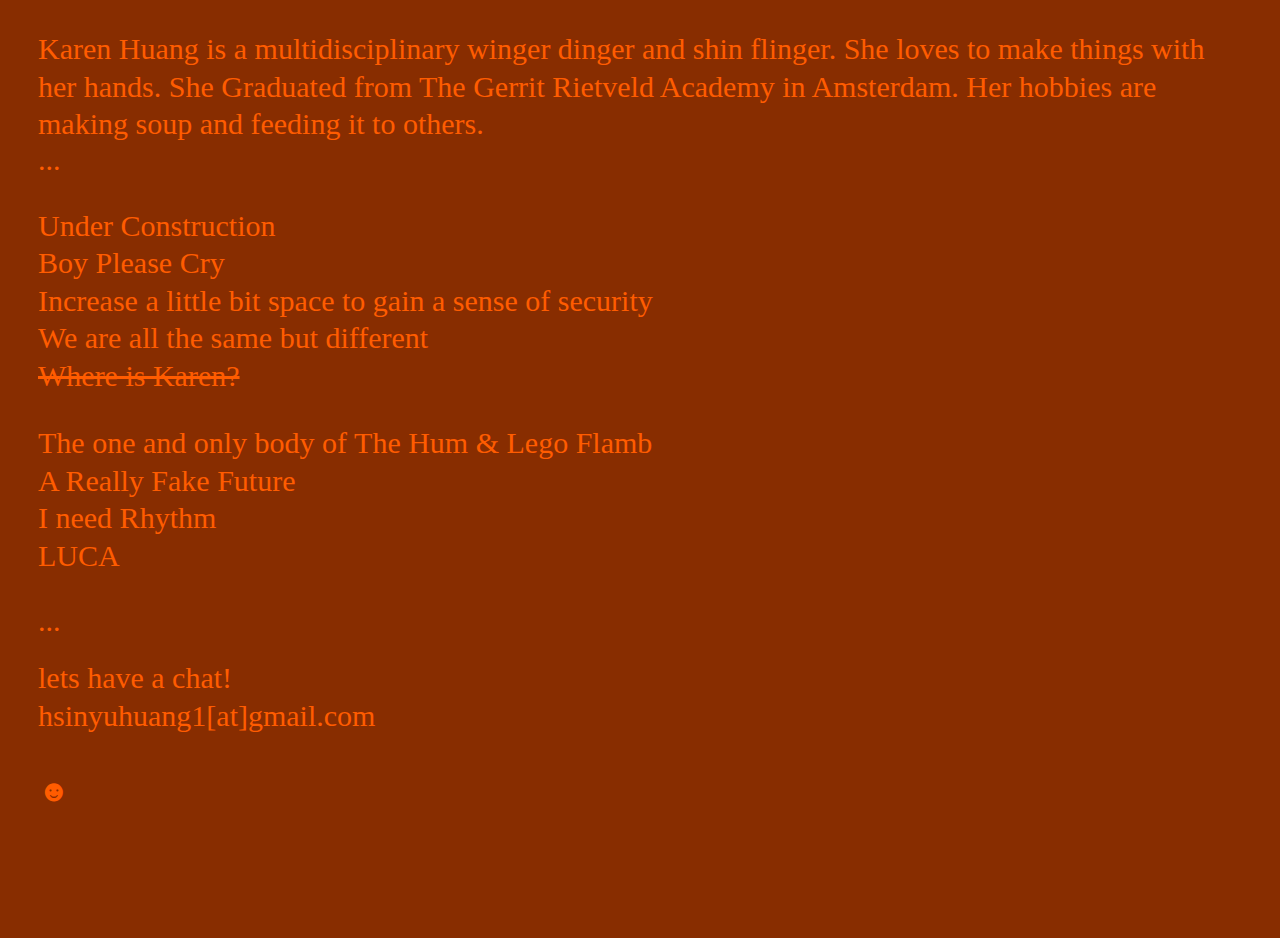
<file: index.html>
<!DOCTYPE html>
<html lang="en" dir="ltr">

<head>
  <meta charset="utf-8">
  <title>Karen Huang</title>
  <link rel="stylesheet" href="css/master.css">

</head>

<body>
  <main>
    <section id="description">
      <p>Karen Huang is a multidisciplinary winger dinger and shin flinger. She loves to make things with her hands.
        She Graduated from The Gerrit Rietveld Academy in Amsterdam. Her hobbies are making soup and feeding it to others.
      </p>
    </section>
    <section class="break">
      <p>...</p>
    </section>
    <section id="exhibtions">
      <!-- <h2 id="rotate1">collections</h2> -->
      <ol>
        <li><a href="project6.html">Under Construction</a></li>
        <li><a href="project4.html">Boy Please Cry</a></li>
        <li><a href="project2.html">Increase a little bit space to gain a sense of security </a></li>
        <li><a href="project8.html">We are all the same but different</a></li>
        <li><a href="#"><span class="linethrough">Where is Karen?</span></a></li>

      </ol>
    </section>
    <!-- <h2 id="rotate2">exhibitions</h2> -->


    <section id="collections">
      <ol>
        <li>
          <a href="project1.html">The one and only body of The Hum & Lego Flamb</a>
        </li>
        <li><a href="http://areallyfakefuture.com/">A Really Fake Future</a></li>
        <li><a href="project7.html">I need Rhythm</a></li>
        <li><a href="project5.html">LUCA</a></li>
      </ol>
    </section>
    <section class="break">
      <p>...</p>
    </section>
  </main>
  <footer>
    <section id="contact">
      <p><a href="mailto:hsinyuhuang1@gmail.com?subject=Karen?"><span id="email">lets have a chat!</span></a> <br>hsinyuhuang1[at]gmail.com 
        <br><br>
         &#9787;</p>
    </section>
  </footer>
</body>

</html>
</file>
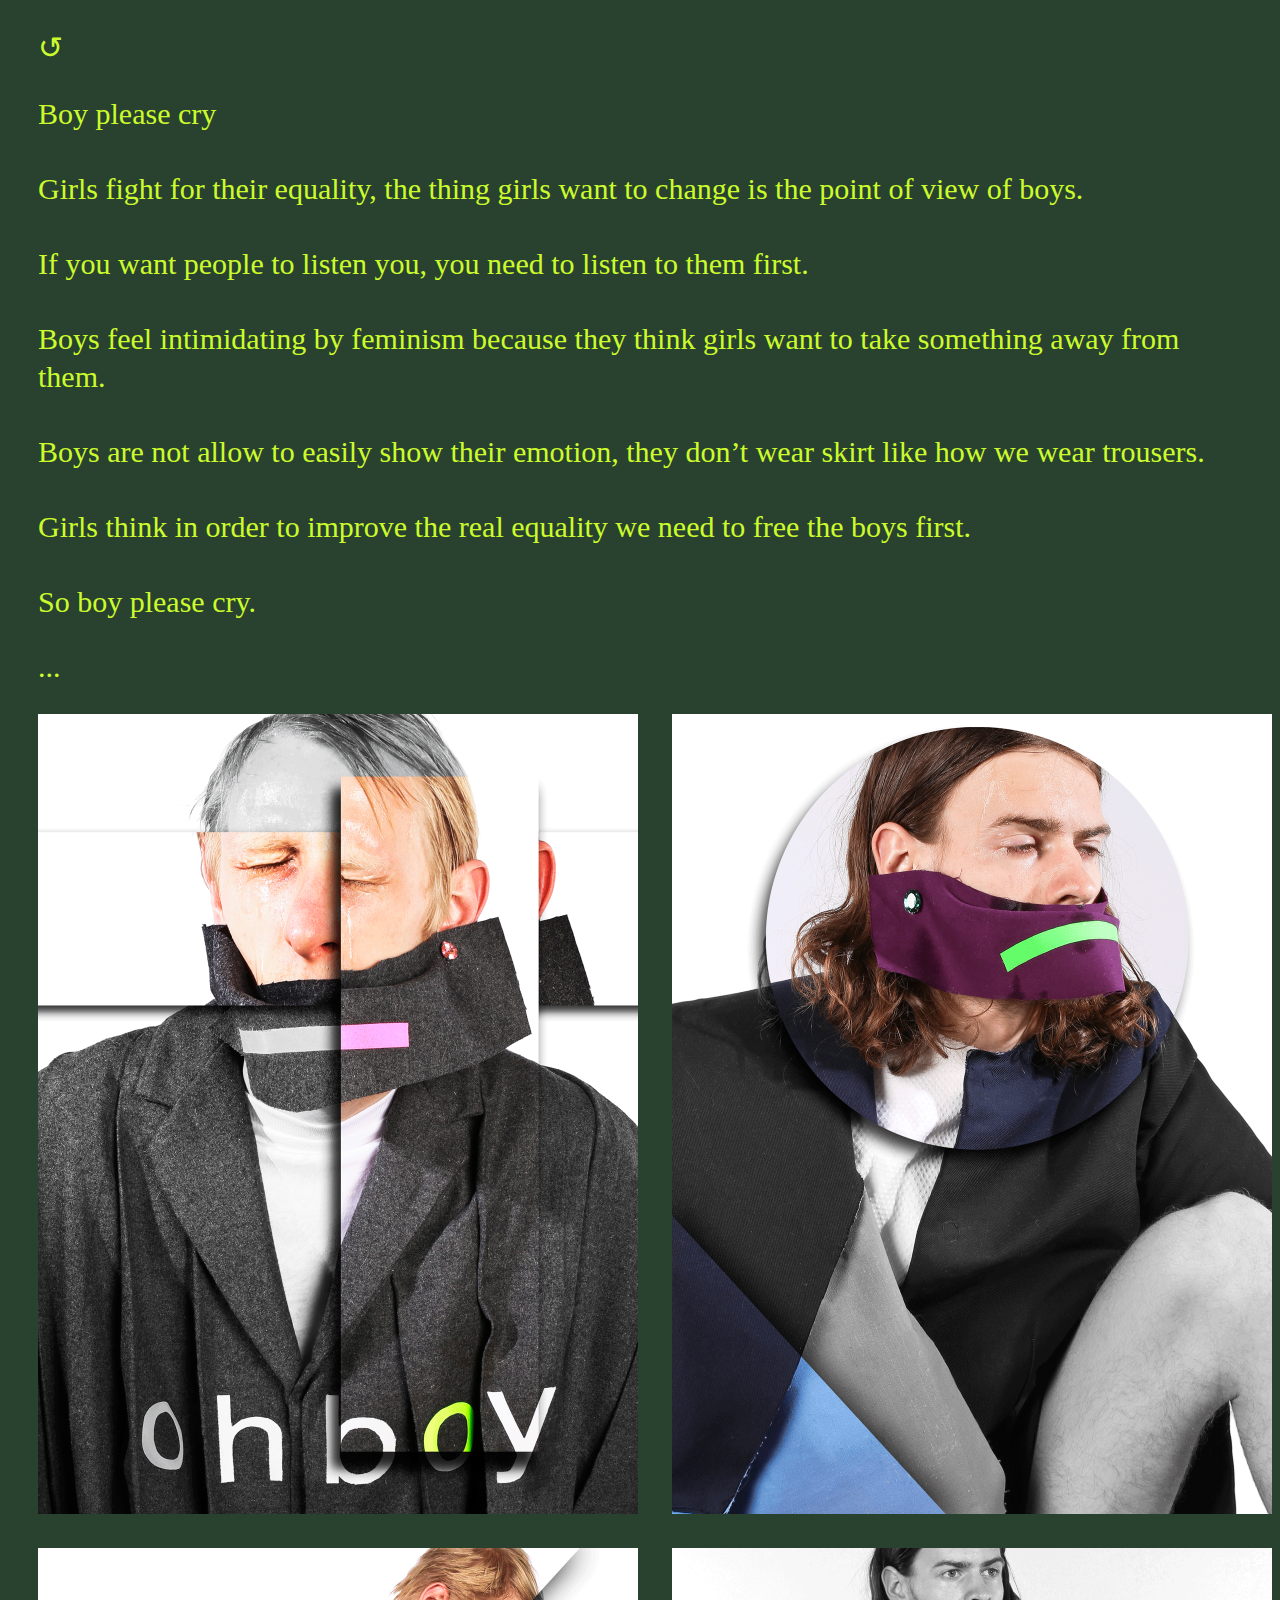
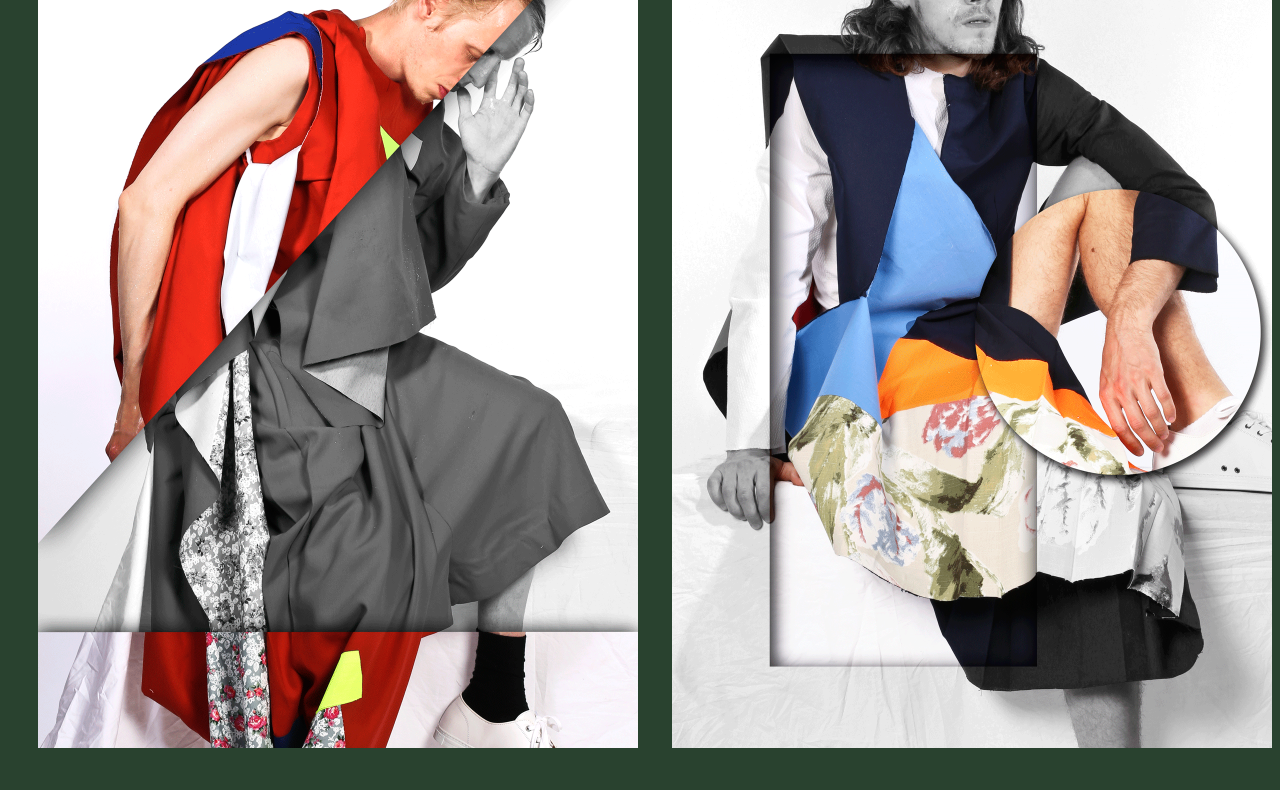
<file: project4.html>
<!DOCTYPE html>
<html lang="en" dir="ltr">
  <head>
    <link rel="stylesheet" href="css/projectstyles4.css">
    <meta charset="utf-8">
    <title>boy please cry</title>
  </head>
  <body>
    <section class="break">
      <p><a href="index.html">&#8634;</a></p>
    </section>
    <section>
      <p id="description">
        Boy please cry <br><br>
        Girls fight for their equality, the thing girls want to change is the point of view of boys.<br><br>
        If you want people to listen you, you need to listen to them first.<br><br>
        Boys feel intimidating by feminism because they think girls want to take something away from them.<br><br>
        Boys are not allow to easily show their emotion, they don’t wear skirt like how we wear trousers.<br><br>
        Girls think in order to improve the real equality we need to free the boys first.<br><br>
        So boy please cry.

      </p>
    </section>
    <section class="break">
      <p>...</p>
    </section>
    <section>
      <img class="style2" src="pleasecry/1.gif" alt="">
      <img class="style2" src="pleasecry/2.gif" alt="">
      <img class="style2" src="pleasecry/3.gif" alt="">
      <img class="style2" src="pleasecry/4.gif" alt="">
    </section>
  </body>
</html>
</file>
<file: css/master.css>
html{
  /* background-color: rgb(172, 67, 0); */
background-color: rgb(136, 45, 0);
  /* background-color: white; */
  margin: 0,0,0,0;

}

body{
  height: 100vh;
  font-family: times;
  /* color: rgb(238, 106, 31); */
  color: rgb(255, 92, 0);
  font: 30px;
}

#description{
  /* color: rgb(238, 106, 31); */
  color: rgb(255, 92, 0);
  /* color: black; */
  /* background-color: rgb(228, 228, 219); */
  font-size: 30px;
  line-height: 1.25;

}

p{
  /* font-size: 30px; */
  margin: 0;
  font-size: 30px;
}

main{
  margin-top: 30px;
  margin-left: 30px;
  margin-right: 30px;
}

footer{
  margin-top: 30px;
  margin-left: 30px;
  margin-right: 30px;
  position: relative;
  bottom: 1vh

}

ol{
  /* color: rgb(238, 106, 31); */
  color: rgb(255, 92, 0);
  /* color: rgb(255, 157, 38); */
  /* color: black; */
  font-size: 30px;
  /* background-color: rgb(228, 228, 219); */
  list-style-position: outside;
  padding-left: 0px;
  list-style: none;
  line-height: 1.25;

}


img{
  color: color: rgb(238, 106, 31);
}



#contact{
  /* color: rgb(238, 106, 31); */
  color: rgb(255, 92, 0);
  /* color: black; */
  font-size: 20px;
  /* background-color: rgb(228, 228, 219); */
  line-height: 1.25;

}

/* #k {
  height: 300px;
  position: relative;
  left: 500px;
  bottom: 200px;
} */

a:link{
  /* color: rgb(238, 106, 31); */
  color: rgb(255, 92, 0);
  /* color: black; */
  text-decoration: none;
  /* background-color: rgb(228, 228, 219); */
  /* transform: rotateZ(30deg); */
}

a:active{
  /* color: rgb(238, 106, 31); */
  color: rgb(255, 92, 0);
  color: black;
  text-decoration: none;
  background-color: rgb(228, 228, 219);
}

a:hover{
  /* font-style: italic; */
  background-color: rgb(144, 61, 0);
  border-bottom: 1.5px dotted rgb(255, 92, 0);
  display: inline-block;
  /* transform: rotateZ(4deg); */
}

a:visited{
  /* color: rgb(238, 106, 31); */
  color: rgb(255, 92, 0);
  /* color: black; */
  text-decoration: none;
  /* background-color: rgb(228, 228, 219); */
}

.linethrough{
  text-decoration: line-through;
}

/* headers */
h2{
  font-style: normal;
  font-weight: normal;
  font-size: 25px;
  text-align: center;
  width: 147px;
  /* transform: rotate(20deg); */
}

#rotate1{
  transform: rotate(-10deg);
}

#rotate2{
  transform: rotate(18deg);
}

#rotate3{
  transform: rotate(18deg);
}

#email{
  /* border-bottom: 1.5px dotted rgb(255, 92, 0); */
}
</file>
<file: css/projectstyles4.css>
html{
  background-color: rgb(41, 66, 47);
  margin: 0,0,0,0;
}

#description{
  color: rgb(204, 251, 45);
  font-size: 30px;
  margin-top: 30px;
  margin-left: 30px;
  margin-right: 30px;
  line-height: 1.25;
}

#style1{
  width: 90%;
  margin-left: 30px;
  margin-bottom: 30px;
}

#style2{
  width: 90%;
  margin-left: 30px;
  margin-bottom: 30px;
}

#style3{
  width: 90%;
  margin-left: 30px;
  margin-bottom: 30px;
}

#style4{
  width: 90%;
  margin-left: 30px;
  margin-bottom: 30px;
}

.style2{
  width: 600px;
  margin-left: 30px;
  margin-bottom: 30px;
}

.break{
  color:rgb(204, 251, 45);
  font-size: 30px;
  margin-top: 30px;
  margin-left: 30px;
  margin-right: 30px;
}

a:link{
  color: rgb(204, 251, 45);
  /* color: black; */
  text-decoration: none;
  /* background-color: rgb(228, 228, 219); */
  /* transform: rotateZ(30deg); */

}

a:active{
  color: rgb(204, 251, 45);
  color: black;
  text-decoration: none;
  /* background-color: rgb(228, 228, 219); */
}

a:hover{
  /* font-style: italic; */
  background-color: rgb(70, 110, 198);
  color: rgb(204, 251, 45);
  display: inline-block;
  /* transform: rotateZ(4deg); */
    border-bottom: 1.5px dotted rgb(204, 251, 45);
}

a:visited{
  color: rgb(204, 251, 45);
  /* color: black; */
  text-decoration: none;
  /* background-color: rgb(228, 228, 219); */
}
</file>
